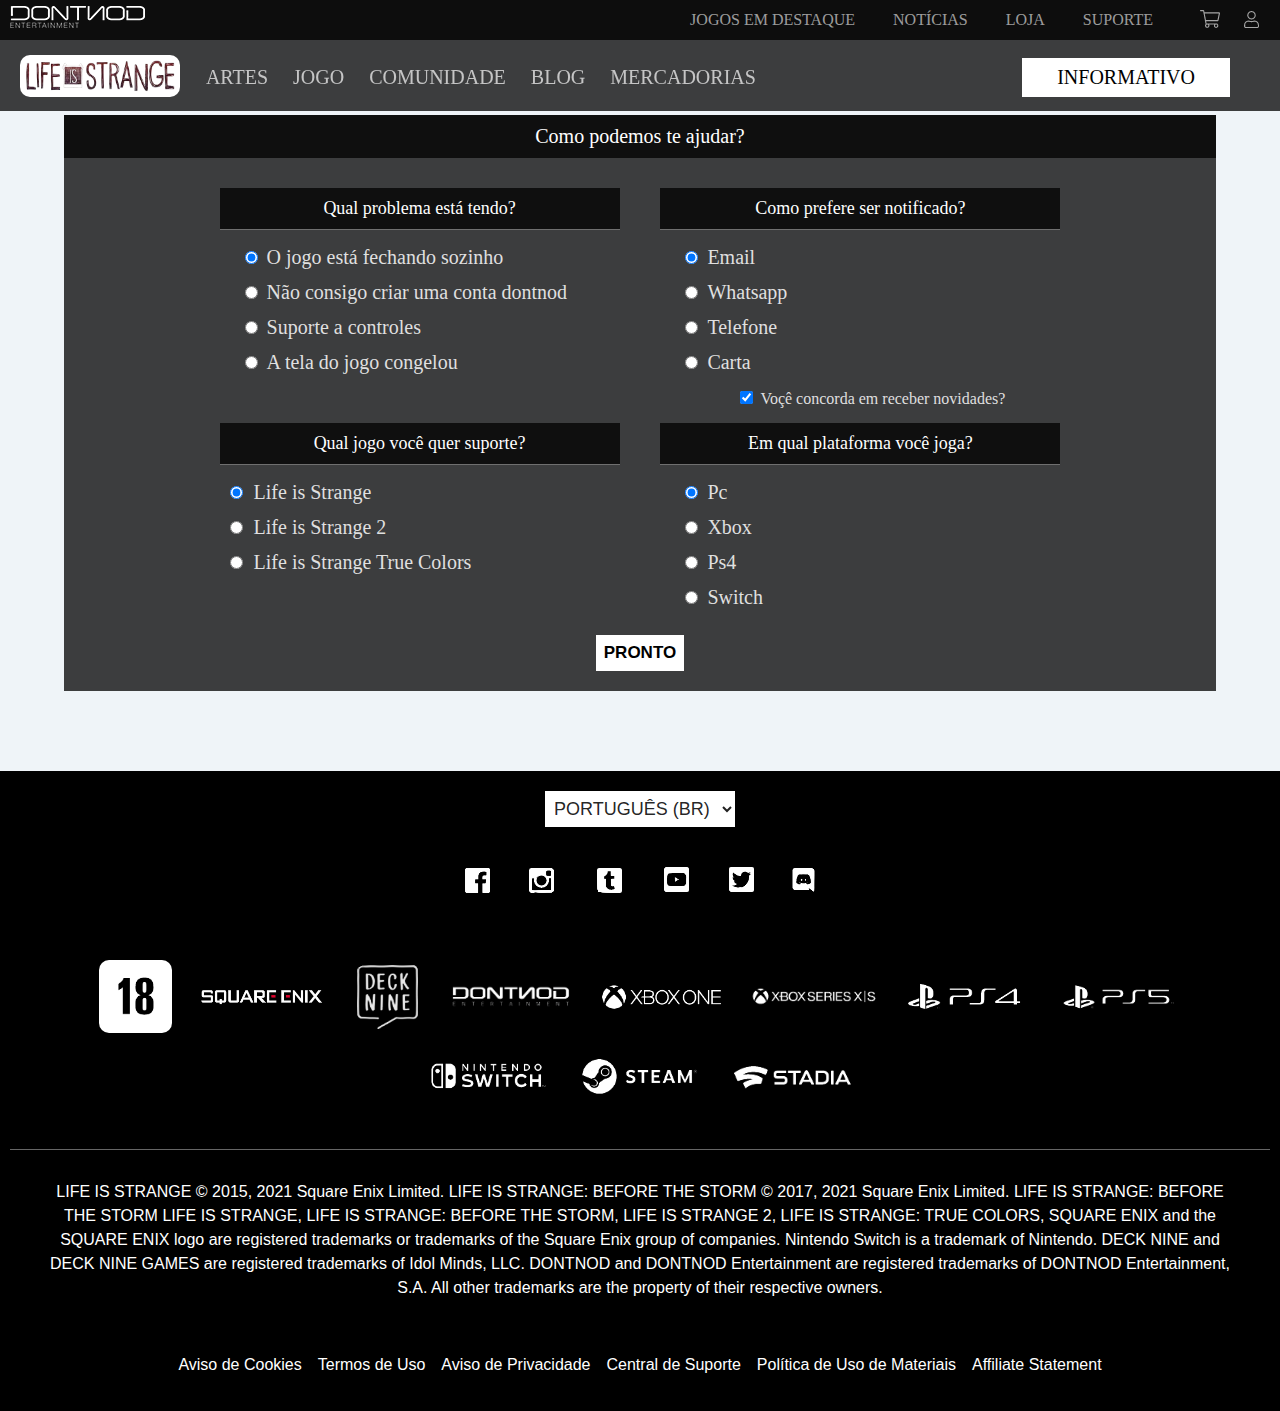
<file: Suporte.html>
<!DOCTYPE html>
<html lang="pt-br">
<head>
    <meta charset="UTF-8">
    <title>Life is Strange</title>
    <link rel="stylesheet" href="styles/style.css">
    <link rel="stylesheet" href="styles/suporte.css">
    <link rel="shortcut icon" href="imagens/icone-LIS-navegador.icon">
</head>
<body class="body-LIS">
    <div class="header-div-LIS-008">
        <header>
            <div class="header-cima-desenvolvedora-icones-002">
                <div class="logo-dontnod-header-cima-032">
                    <a href="https://dont-nod.com/en/"><img src="imagens/dontnod-vsBHb8f2IT.png" alt="Logo da Dontnod"></a>
                </div>
                <div class="div-header-cima-right-005">
                    <ul class="lista-cima-header-003">
                        <a class="link-lista-cima-header-003" href=""><li class="li-header-cima-078">Jogos em destaque</li></a>
                        <a class="link-lista-cima-header-003" href="https://square-enix-games.com/pt_BR/news"><li class="li-header-cima-078">Notícias</li></a>
                        <a class="link-lista-cima-header-003" href="https://store.na.square-enix-games.com/en_US/"><li class="li-header-cima-078">Loja</li></a>
                        <a class="link-lista-cima-header-003" href=""><li class="li-header-cima-078">Suporte</li></a>
                    </ul>
                    <a href="https://store.na.square-enix-games.com/en_US/"><img class="img1-2-icone-cima-header-009" src="imagens/icone-carro.png" alt="Carrinho de Compras"></a>
                    <a href="https://membership.square-enix.com/register"><img class="img1-2-icone-cima-header-009" src="imagens/user-icone.png" alt="Usuário"></a>
                </div>
            </div>
                <ul class="LIS-ul-li-header">
                    <input type="checkbox" id="menu-oculto">

                    <div class="div-logo-lista-conjunto-087">
                        <div class="logo-header-div-002">
                            <a href="index.html"><img class="img1-lis-header-logo" src="imagens/logo-LIS.png" alt="Logo Life is Strange"></a>
                        </div>
                        <div class="itens-lista-header-LIS-004">
                            <li class="item-li-cabecalho">Artes</li>
                            <li class="item-li-cabecalho">Jogo</li>
                            <li class="item-li-cabecalho">Comunidade</li>
                            <li class="item-li-cabecalho">Blog</li>
                            <li class="item-li-cabecalho">Mercadorias</li>
                        </div>
                    </div>
                    <div class="informativo-div-020">
                        <p>Informativo</p>
                    </div>

                    <label for="menu-oculto">
                        <div class="menu-opcoes-3-riscos-092">
                            <img src="imagens/Menu.png" alt="Menu">
                        </div>
                    </label>
                </ul>

                <div class="div-espaço-para-itens-baixo-759"></div>
        </header>
    </div>
    
    <main>
        <section class="s1">
            <div class="div-div-ajudar-suporte-problema-002">
                <div class="div-ajudar-podemos-suporte-004">
                    <p class="como-podemos-ajudar-suprote-007">Como podemos te ajudar?</p>
                </div>
            </div>
            <div class="div-form-suporte-problema-005">
                
                <form class="form-problema-tendo-suporte-090">
                    
                    <fieldset class="fieldset-1-all-itens-444">
                        <div class="div-div-problema-tendo-all-076">
                            <section>
                                <div class="div-titulo-form-opcoes-089">
                                    <legend class="qual-problema-suporte-080">Qual problema está tendo?</legend>
                                </div>
                                
                                <fieldset class="labels-div-form-qual-problema-072">
                                    <label class="label-form-suporte-life-073"><input class="input-form-suporte-life-008" type="radio" name="problema-tendo" checked>O jogo está fechando sozinho</label>
                                    <label class="label-form-suporte-life-073"><input class="input-form-suporte-life-008" type="radio" name="problema-tendo">Não consigo criar uma conta dontnod</label>
                                    <label class="label-form-suporte-life-073"><input class="input-form-suporte-life-008" type="radio" name="problema-tendo">Suporte a controles</label>
                                    <label class="label-form-suporte-life-073"><input class="input-form-suporte-life-008" type="radio" name="problema-tendo">A tela do jogo congelou</label>
                                </fieldset>
                            </section>

                            <section>
                                <div class="div-titulo-form-opcoes-089">
                                    <legend class="qual-problema-suporte-080">Como prefere ser notificado?</legend>
                                </div>
                                
                                <fieldset class="labels-div-form-qual-problema-072">
                                    <label class="label-form-suporte-life-073"><input class="input-form-suporte-life-008" type="radio" name="notificar-problema" checked>Email</label>
                                    <label class="label-form-suporte-life-073"><input class="input-form-suporte-life-008" type="radio" name="notificar-problema">Whatsapp</label>
                                    <label class="label-form-suporte-life-073"><input class="input-form-suporte-life-008" type="radio" name="notificar-problema">Telefone</label>
                                    <label class="label-form-suporte-life-073"><input class="input-form-suporte-life-008" type="radio" name="notificar-problema">Carta</label>
                                </fieldset>
                                
                                <fieldset class="check-div-box-notificar-suprote-036">
                                    <label class="label-suporte-check-notificado-box-786"><input type="checkbox" value="checkbox" checked class="checkbox-voce-concorda-notificar-suporte-091">Voçê concorda em receber novidades?</label>
                                </fieldset>
                            </section>

                            <section> 
                                <div class="div-titulo-form-opcoes-089">
                                    <legend class="qual-problema-suporte-080">Qual jogo você quer suporte?</legend>
                                </div>

                                <fieldset class="labels-div-form-qual-problema-072 fieldset-content-023">
                                    <input type="radio" name="lifes" class="input-form-suporte-life-008" id="life-strange-is" checked>
                                    <label for="life-strange-is" class="label-form-suporte-life-073">Life is Strange</label>
                                    <br><input type="radio" name="lifes" class="input-form-suporte-life-008" id="life-strange-is-1">
                                    <label for="life-strange-is-1" class="label-form-suporte-life-073">Life is Strange 2</label>
                                    <br><input type="radio" name="lifes" class="input-form-suporte-life-008" id="life-strange-is-2">
                                    <label for="life-strange-is-2" class="label-form-suporte-life-073">Life is Strange True Colors</label>
                                </fieldset>
                            </section>

                            <section>
                                <div class="div-titulo-form-opcoes-089">
                                    <legend class="qual-problema-suporte-080">Em qual plataforma você joga?</legend>
                                </div>

                                <fieldset class="labels-div-form-qual-problema-072">
                                    <label class="label-form-suporte-life-073"><input class="input-form-suporte-life-008" type="radio" name="plataforma-jogar" checked>Pc</label>
                                    <label class="label-form-suporte-life-073"><input class="input-form-suporte-life-008" type="radio" name="plataforma-jogar">Xbox</label>
                                    <label class="label-form-suporte-life-073"><input class="input-form-suporte-life-008" type="radio" name="plataforma-jogar">Ps4</label>
                                    <label class="label-form-suporte-life-073"><input class="input-form-suporte-life-008" type="radio" name="plataforma-jogar">Switch</label>
                                </fieldset>
                            </section>
                        </div>

                        <fieldset class="submit-enviar-button-form1-pronto-000">
                            <input type="submit" value="Pronto" class="enviar-pronto-botao-form-009">
                        </fieldset>
                    </fieldset>
                </form>
            </div>
        </section>
    </main>
    
    <footer class="footer-LIS-001">
        
        <div class="select-div-idioma-footer-001">
            <select class="select-idioma-footer-008">
                <option>Português (BR)</option>
                <option>Español (ES)</option>
                <option>Deutsch (DE)</option>
                <option>Italiano (IT)</option>
                <option>Français (FR)</option>
                <option>English (NL)</option>
                <option>English (UK)</option>
                <option>English (US)</option>
            </select>
        </div>
        
        <div class="social-div-footer-logo-002">
            <a href="https://www.facebook.com/LifeIsStrangeGame"><img class="social-item-div-footer-logo-007" src="imagens/Life-is-Strange-bg22.png" alt="Facebook" title="Facebook"></a>
            <a href="https://www.instagram.com/lifeisstrangegame/"><img class="social-item-div-footer-logo-007" src="imagens/Life-is-Strange-bg23.png" alt="Instagram" title="Instagram"></a>
            <a href="https://lifeisstrange-blog.tumblr.com/"><img class="social-item-div-footer-logo-007" src="imagens/Life-is-Strange-bg24.png" alt="Tumblr" title="Tumblr"></a>
            <a href="https://www.youtube.com/user/lifeisstrange"><img class="social-item-div-footer-logo-007" src="imagens/Life-is-Strange-bg25.png" alt="YouTube" title="YouTube"></a>
            <a href="https://twitter.com/LifeIsStrange"><img class="social-item-div-footer-logo-007" src="imagens/Life-is-Strange-bg26.png" alt="Twitter" title="Twitter"></a>
            <a href="https://discord.com/invite/lifeisstrange"><img class="social-item-div-footer-logo-007" src="imagens/Life-is-Strange-bg27.png" alt="Discord" title="Discord"></a>

        </div>
        
        <div class="img-div-footer-logos-empresas-002">
            <a href="https://www.justica.gov.br/seus-direitos/classificacao"><img id="logo-18-footer-004" class="img-arquivo-logos-002" src="imagens/Life-is-Strange-bg8.png" alt="Para Maior de 18 Anos" title="Class Ind"></a>
            <a href="https://square-enix-games.com/pt_BR/home"><img id="bg10-life-logo" class="img-arquivo-logos-002" src="imagens/Life-is-Strange-bg10.png" alt="Square Enix" title="Square Enix"></a>
            <a href="https://deckninegames.com/"><img class="img-arquivo-logos-002" src="imagens/Life-is-Strange-bg21.png" alt="Deck Nine" title="Deck Nine Games"></a>
            <a href="https://dont-nod.com/"><img id="bg11-life-logo" class="img-arquivo-logos-002" src="imagens/Life-is-Strange-bg11.png" alt="Dontnod Entertainment" title="Dontnod"></a>
            <a href="https://www.xbox.com/pt-BR/"><img class="img-arquivo-logos-001" src="imagens/Life-is-Strange-bg16.png" alt="Xbox One" title="Xbox One"></a>
            <a href="https://www.xbox.com/pt-BR/"><img class="img-arquivo-logos-001" src="imagens/Life-is-Strange-bg15.png" alt="Xbox Series X/S" title="Xbox Series X/S"></a>
            <a href="https://www.playstation.com/en-us/ps4/"><img class="img-arquivo-logos-001" src="imagens/Life-is-Strange-bg13.png" alt="PS4" title="PS4"></a>
            <a href="https://www.playstation.com/en-us/ps5/"><img class="img-arquivo-logos-001" src="imagens/Life-is-Strange-bg17.png" alt="PS5" title="PS5"></a>
            <a href="https://www.nintendo.com/pt_BR/switch/system/"><img class="img-arquivo-logos-001" src="imagens/Life-is-Strange-bg18.png" alt="Nitendo Switch" title="Nitendo Switch"></a>
            <a href="https://store.steampowered.com/"><img class="img-arquivo-logos-001" src="imagens/Life-is-Strange-bg19.png" alt="Steam" title="Steam"></a>
            <a href="https://stadia.google.com/"><img class="img-arquivo-logos-001" src="imagens/Life-is-Strange-bg20.png" alt="Stadia" title="Stadia"></a>
        </div>
        <div class="div-linha-footer-002">

        </div>
        
        <p class="footer-paragrafo-001">LIFE IS STRANGE © 2015, 2021 Square Enix Limited. LIFE IS STRANGE: BEFORE THE STORM © 2017, 2021 Square Enix Limited. LIFE IS STRANGE: BEFORE THE STORM LIFE IS STRANGE, LIFE IS STRANGE: BEFORE THE STORM, LIFE IS STRANGE 2, LIFE IS STRANGE: TRUE COLORS, SQUARE ENIX and the SQUARE ENIX logo are registered trademarks or trademarks of the Square Enix group of companies. Nintendo Switch is a trademark of Nintendo. DECK NINE and DECK NINE GAMES are registered trademarks of Idol Minds, LLC. DONTNOD and DONTNOD Entertainment are registered trademarks of DONTNOD Entertainment, S.A. All other trademarks are the property of their respective owners.</p>
        <div class="footer-div-paragrafos-full-002">
            <a class="link-footer-direitos-autorais-090" href="https://square-enix-games.com/pt_BR/documents/cookies?_ga=2.76447059.71385713.1624910850-1132117594.1624910850"><p class="lista-footer-029">Aviso de Cookies</p></a>
            <a class="link-footer-direitos-autorais-090" href="https://square-enix-games.com/pt_BR/documents/tnc?_ga=2.76447059.71385713.1624910850-1132117594.1624910850"><p class="lista-footer-029">Termos de Uso</p></a>
            <a class="link-footer-direitos-autorais-090" href="https://square-enix-games.com/pt_BR/documents/privacy?_ga=2.77100627.71385713.1624910850-1132117594.1624910850"><p class="lista-footer-029">Aviso de Privacidade</p></a>
            <a class="link-footer-direitos-autorais-090" href="https://support.na.square-enix.com/index.php?_ga=2.77100627.71385713.1624910850-1132117594.1624910850"><p class="lista-footer-029">Central de Suporte</p></a>
            <a class="link-footer-direitos-autorais-090" href="https://square-enix-games.com/pt_BR/documents/materialusagepolicy?_ga=2.69697110.71385713.1624910850-1132117594.1624910850"><p class="lista-footer-029">Política de Uso de Materiais</p></a>
            <a class="link-footer-direitos-autorais-090" href="https://square-enix-games.com/en_EU/documents/affiliate-statement?_ga=2.69697110.71385713.1624910850-1132117594.1624910850"><p class="lista-footer-029">Affiliate Statement</p></a>
        </div>
    </footer>

    <audio src="" autoplay loop></audio>

</body>
</html>
</file>
<file: styles/style.css>
* {
    margin: 0px;
    padding: 0px;
    border: 0;
    box-sizing: border-box;
    outline: 0;
    scroll-behavior: smooth;
}

:root {

}

.body-LIS {
    background-color: #fff;
    background: url(../imagens/BG-02.png);
    background-repeat: no-repeat;
    background-size: cover;
    user-select: none;
    overflow-x: hidden;
}

.body-LIS::-webkit-scrollbar {
    width: 8px;
}

.body-LIS::-webkit-scrollbar-thumb {
    background-color: rgb(100, 49, 49);
}

header {
    z-index: 10 !important;
}

.header-div-LIS-008{

}
.header-original-pai-topo-451{

}
.header-cima-desenvolvedora-icones-002{
    background-color: rgb(13, 13, 13);
    position: fixed;
    width: 100%;
    padding: 6px 10px;
    display: flex;
    flex-direction: row;
    justify-content: space-between;
    align-items: center;
    vertical-align: middle;
    box-sizing: border-box;
    height: 40px;
    z-index: 10;
}
.logo-dontnod-header-cima-032{
    align-items: center;
}
.div-header-cima-right-005{
    display: flex;
    flex-direction: row;
}
.lista-cima-header-003{
    list-style: none;
    display: flex;
    flex-direction: row;
    align-items: center;
}
.link-lista-cima-header-003{
    text-decoration: none;
}
.li-header-cima-078{
    vertical-align: middle;
    margin-right: 38px;
    color: rgba(255, 255, 255, 0.6);
    text-transform: uppercase;
    text-align: center;
    font-size: 1em;
    cursor: pointer;
    transition: 0.3s; /* Para adicionar mais de uma propriedade no transition é só da a virgula e dar o segundo em cada um deles*/
    transition-property: color;
}
.li-header-cima-078:hover{
    color: rgb(204, 204, 204);
}
.img1-2-icone-cima-header-009{
    align-items: center;
    cursor: pointer;
    transition: 0.3s filter;
}
.img1-2-icone-cima-header-009:hover{
    filter: brightness(1.5);
}
.img1-lis-header-logo{
    width: 160px;
    height: 42px;
    padding: 5px;
    background-color: white;
    border-radius: 10px;
    transition-timing-function: ease;
    transition-duration: 1s; /* Essa duração afeta o transition-timing-function */
    transition: 0.3s transform, 0s background-color; /*Background-color esta ai só de exemplo*//* Lembre de colocar a tag que vc quer aplicar o transition para ele não se aplicar em todo o conteúdo*/ /* Para adicionar mais de uma propriedade no transition é só da a virgula e dar o segundo em cada um deles*/
    box-sizing: border-box;
}
.img1-lis-header-logo:hover{
    transform: scale(1.03);
}
.itens-lista-header-LIS-004{
    display: flex;
    position: relative;
    left: 63px;
    align-items: center;
}

.LIS-ul-li-header{
    display: flex;
    flex-direction: row;
    list-style: none;
    background-color: rgb(0,0,0,0.75);
    padding: 15px 10px 10px 20px;
    align-items: center;
    position: fixed;
    right: 0px;
    top: 39.5px;
    width: 100%;
    box-sizing: border-box;
    justify-content: space-between;
    z-index: 10;
}

.menu-opcoes-3-riscos-092 { 
    display: none; 
}

#comprar-game {
    background-color: gray;
    display: inline-block;
    padding: 8px 35px;
    color: rgba(0, 0, 0, 0.87);
    font-size: 18px;
    font-family: sans-serif;
    text-transform: uppercase;
    text-decoration: none;
    cursor: default;
    pointer-events: none;
    box-shadow: 1px 1px 3px #0d0d0d27;
} /* -----------------------------------------------------------------Parei aqui---------------------------------------- */

.comprar__game {
    background-color: #f9e33d !important;
    cursor: pointer !important;
    pointer-events: all !important;
    transition: padding 100ms ease-in-out, transform 100ms ease-in-out;
}

.comprar__game:hover {
    padding: 8px 45px !important;

}

.comprar__game:active {
    transform: translateY(1.5px);
}

#Ocult {
    pointer-events: none;
    transform: translateX(-15px);
    opacity: 0;
    transition: all 400ms ease-in-out;
    animation: sumir 400ms both 500ms ease-in-out;
}

@keyframes sumir {
    100% {
        position: absolute;
        z-index: -10;
    }
}

#Ocult2 {
    pointer-events: none;
    transform: translateX(-15px);
    opacity: 0;
    display: none;
}

.LIS-ul-li-header input {
    width: 0px;
}

.div-logo-lista-conjunto-087{
    display: flex;
}

#menu-oculto {
    position: absolute;
    opacity: 0;
}

.logo-header-div-002{
    width: 14%;

}

.item-li-cabecalho{
    margin: 0 0 0 15px;
    padding: 5px;
    font-size: 20px;
    cursor: pointer;
    color: rgba(255, 255, 255, 0.7);
    text-transform: uppercase;
    transition: 0.5s color; /* Lembre de colocar a tag que vc quer aplicar o transition para ele não se aplicar em todo o conteúdo*/  /* Para adicionar mais de uma propriedade no transition é só da a virgula e dar o segundo em cada um deles*/
}
.item-li-cabecalho:hover{
    color: rgba(255,255,255, 1);

}
.informativo-div-020{
    color: #000000;
    background-color: #fff;
    padding: 8px 35px;
    margin-right: 40px;
    font-size: 20px;
    text-transform: uppercase;
    cursor: pointer;
}

.LIS-ul-li-header label {
    display: none;
}

.video-2-home-index-trailer-inicial-remastered-lis-802{
    display: none;
}
.div-espaço-para-itens-baixo-759{
    display: block;
    height: 115px;
}
.compre-div-div-div-img-remastered-true-colors-126{
    display: inline-block;
    position: absolute;
    left: 0;
    bottom: 0;
    padding: 0 0 20px 60px;

}

.compre-div-div-img-remastered-true-colors-176{
    padding: 5px 10px;
    border-radius: 20px;
    transition: transform 350ms ease-in-out;
}

.compre-div-div-img-remastered-true-colors-176:hover{
    transform: scale(1.05);
    cursor: pointer;
}

.compre-div-img-remastered-true-colors-052{
    display: flex;
    flex-direction: column;

}
.div-img-lis-logo-vMEWnV7nR-png-094{
    padding: 10px;
    margin-left: 40px;

}
.img-lis-logo-vMEWnV7nR-png-095{
    width: 200px;

}
.img-true-colors-remastered-lis-compre-911{
    width: 390px;
}
.div-div-button-reserve-ja-collection-true-remastered-017{
    display: block;
    text-align: end;
    padding: 12px;
}

.div-button-reserve-ja-collection-true-remastered-012{
    background-color: #f9e33d;
    display: inline-block;
    padding: 8px 35px;
    color: rgba(0, 0, 0, 0.87);
    font-size: 18px;
    font-family: sans-serif;
    text-transform: uppercase;
    cursor: pointer;
    margin-right: 40px;
    margin-top: 10px;
    box-shadow: 1px 1px 3px #0d0d0d27;
    transition: padding 100ms ease-in-out, transform 100ms ease-in-out, border 100ms ease-in-out;
}

.div-button-reserve-ja-collection-true-remastered-012:hover{
    padding: 8px 45px;
}

.div-button-reserve-ja-collection-true-remastered-012:active{
    transform: translateY(1.5px);
}

#escondido-reserve-ja-032{
    display: none;
}

.div-div-div-div-assista-trailer-explore-all-seta-baixo-189{
    display: block;
    float: right;
    position: absolute;
    bottom: 0;
    right: 0;
    padding: 0 40px 0;
}

.div-div-div-assista-trailer-explore-seta-baixo-109{
    display: inline-block;
}

.div-div-assista-trailer-div-explore-seta-baixo-119{
    display: inline-block;
}

.div-div-assista-trailer-explore-seta-baixo-009{
    display: inline-block;
}

.div-assista-trailer-explore-seta-baixo-006{
    display: flex;
    flex-direction: column;
}

.div-img-remastered-assistir-trailer-explore-992{
    padding: 0 32px 24px;
}

.img-lis-log-rngTxDprD-png-assistir-972{
    width: 100%;
}

.button-div-div-assita-trailer-p-012{
    text-align: center;
    padding-bottom: 23px;
}

.button-div-assita-trailer-p-011{
    background-color: #000000;
    display: inline-block;
}

.link-trailer-a-remastered-video-821{
    text-decoration: none;
}

.button-assita-trailer-p-017{
    color: #FFFFFF;
    font-size: 18px;
    font-family: sans-serif;
    text-transform: uppercase;
    padding: 8px 25px;
    cursor: pointer;
}

.div-div-conjunto-2-div-explore-seta-baixo-juntos-002{
    padding: 10px;
    text-align: center;
    display: flex;
    flex-direction: column;
    padding: 16px 0;
}

.div-conjunto-2-div-seta-explore-juntos-072{
    cursor: pointer;
    display: inline-block;
}

.div-conjunto-2-div-seta-explore-juntos-072:hover{
    position: relative;
    animation-duration: 0.6s;
    animation-name: slidein;
    animation-iteration-count: infinite;
    animation-timing-function: ease-in-out;
    animation-direction: alternate-reverse;

}

@keyframes slidein {
    from {
        transform: translateY(10px);
    }
}

.explore-div-p-ex-047{
    display: inline-block;
}

.explore-p-ex-037{
    color: #000000;
    background-color: white;
    border: 1px solid white;
    padding: 5px 10px;
    font-size: 12px;
    font-family: sans-serif;
    text-transform: uppercase;
    font-weight: 550;
}

.div-seta-baixo-img-baixo-028{
    display: inline-block;
}

.div-seta-baixo-img-baixo-028 img{
    filter: brightness(20);

}

.div-max-e-chloe-text-img-titulo-678{
    padding: 80px 0;
    text-align: center;
}

.div-max-e-chloe-center-grup-titulo-638{
    padding: 0 16px;
    display: inline-block;

}

.div-conjunto-tudo-max-e-chloe-all-754{
    display: flex;
    flex-direction: row;
    justify-content: flex-start;
}

.max-e-chloe-div-retornar-arcadia-bay-001{
    display: inline-block;
    width: 55%;
    vertical-align: middle;
    position: relative;
    left: 20px;
    box-sizing: border-box;

}

.div-h3-max-e-chloe-titulo-015{
    padding: 64px 24px 24px;
}

.h3-max-e-chloe-titulo-014{
    font-size: 36px;
    color: rgba(0, 0, 0, 0.87);
    text-align: start;
}

.div-info-max-e-chloe-jogos-premiados-008{
    background-color: #FFF;
    padding: 40px;
    box-shadow: 0px 0px 10px grey;
}

.info-max-e-chloe-jogos-premiados-007{
    font-size: 18px;
    font-weight: 300;
    line-height: 1.5;
    font-family: sans-serif;
    text-align: left;
    color:rgba(0, 0, 0, 0.87)
}

.img-max-e-chloe-div-1-2-075{
    display: inline-block;
    vertical-align: middle;
    background: url(../imagens/lis1-sQxAoKA0t-Max-e-Chloe.png);
    background-repeat: no-repeat;
    background-size: cover;
    width: 562.67px;
    height: 392px;
    background-position-x: center;
}

.div-conjunto-tudo-return-bay-arcadia-854{
    display: flex;
    flex-direction: row;
    justify-content: flex-end;
    padding: 85px 0 0;

}

.img-return-bay-arcadia-div-2-2-029{
    vertical-align: middle;
    display: inline-block;
    background: url(../imagens/bts1-1refHRrP4-Rachel-e-Chloe.png);
    background-repeat: no-repeat;
    background-size: cover;
    background-position-x: center;
    width: 562.67px;
    height: 392px;

}

.return-bay-div-farol-bay-002{
    display: inline-block;
    width: 55%;
    vertical-align: middle;
    position: relative;
    right: 40px;
    box-sizing: border-box;
}

.div-return-bay-titulo-085{
    padding: 64px 24px 24px;
}

.h3-return-bay-050{
    font-size: 36px;
    text-align: end;
    color: rgba(0, 0, 0, 0.87);
    text-transform: uppercase;
}

.div-info-return-bay-iluminada-099{
    background-color: #FFF;
    padding: 40px;
    margin-left: 20px;
    box-shadow: 0px 0px 10px grey;
}

.info-return-bay-cidadezinha-019{
    font-size: 18px;
    font-weight: 300;
    line-height: 1.5;
    font-family: sans-serif;
    text-align: left;
    color:rgba(0, 0, 0, 0.87)
}

.div-midia-screenshots-videos-cima-006{
    display: flex;
    flex-direction: row;
    justify-content: space-between;
    padding: 95px 24px 13px;
}

.div-midia-1-separada-midia-030{
    display: block;
    width: 100%;
    text-align: left;
}

.item-midia-sozinha-midia-070{
    font-weight: bold;
    text-transform: uppercase;
    font-size: 36px;
    letter-spacing: 0.06px;
    font-family: sans-serif;
    color: #000000DE;
    padding-left: 32px;
}

.div-screenshots-videos-2-juntos-003{
    display: flex;
}

.div-div-2-screenshots-videos-campo-021{
    padding: 0 24px;

}

.screenshots-videos-all-in-one-039{
    display: inline-block;
    padding: 5px 15px;
    border: 1px solid rgba(0, 0, 0, 0.00);
    cursor: pointer;
    font-size: 18px;
    font-family: sans-serif;
    line-height: 1.55;
    width: 170px;
    transition: 0.3s background-color; /* Lembre de colocar a tag que vc quer aplicar o transition para ele não se aplicar em todo o conteúdo*/ /* Para adicionar mais de uma propriedade no transition é só da a virgula e dar o segundo em cada um deles*/
}

.screenshots-videos-all-in-one-039:hover{
    background-color: rgba(0, 0, 0, 0.04);
}

.screenshots-videos-all-in-one-039:active{
    border-color: #000;
}

.name-item-screenshot-video-2-032{
    text-transform: uppercase;
    color: #000000DE;
    line-height: 1.43;
}

.div-div-div-selecao-imagens-4-midia-screenshots-271 {
    display: inline-flex;
    justify-content: center;
    flex-direction: column;
    align-items: center;
}

.div-div-selecao-imagens-4-midia-screenshots-071{
    display: grid;
    grid-template-columns: 1fr 1fr;
    width: 100%;
    flex-wrap: wrap;
    justify-content: center;
    box-sizing: border-box;
    padding: 16px 0;
}

.div-div-selecao-imagens-4-midia-screenshots-07211 {
    display: flex;
    justify-content: center;
    align-items: center;
    width: 100%;
    background-size: 100%;
    padding: 20px;
    flex-wrap: wrap;
    box-sizing: border-box;
}

.div-cobrindo-imagens-4-all-033{
    margin: 12px;
    box-sizing: border-box;
    overflow: hidden;
    height: fit-content;
    position: relative;
}

.close {
    display: inline-flex;
    position: absolute;
    right: 5px;
    top: 5px;
    cursor: pointer;
    transition: 0.4s transform ease-in-out, 0.5s opacity ease-out;
    opacity: 1;
    width: 40px;
    height: 40px;
    filter: invert(1);
    margin-right: 50px;
    margin-top: 10px;
}

.div-cobrindo-imagens-4-all-033:hover .svg-expand {
    display: inline-flex;
    transform: translateY(-70px);
    opacity: 1;
}

#expand-carrosel {
    margin-right: 50px;
}

.svg-expand {
    display: inline-flex;
    position: absolute;
    right: 0;
    bottom: -50;
    cursor: pointer;
    transition: 0.4s transform ease-in-out, 0.5s opacity ease-out;
    opacity: 0;
    margin-right: 50px;
}

.selecao-imagens-4-midia-screenshots-010{
    width: 596px;
    height: 333.75px;
    cursor: pointer;
    transition: 0.3s transform, 0.3s filter ease-out; /* ease-out (Animação de saída, quando as coisas estão se movendo fora) -> Começa a animação rápida no início, lento no final*/
}

.selecao-imagens-4-midia-screenshots-010:hover{
    filter: contrast(0.5);
}

.img-midia-01-inline-023{
    width: 100%;
}

#selecao-imagens-4-midia-screenshots-011{
    background: url(../imagens/LIS-Midia-01.png);
    background-size: cover;
    background-repeat: no-repeat;
    background-position: center;
    transition: 0.3s transform ease-in-out;
}

#selecao-imagens-4-midia-screenshots-011:hover{
    transform: scale(1.05);
}

#selecao-imagens-4-midia-screenshots-012{
    background: url(../imagens/LIS-Midia-02.png);
    background-size: cover;
    background-repeat: no-repeat;
    background-position: center;
    transition: 0.3s transform ease-in-out;
}

#selecao-imagens-4-midia-screenshots-012:hover{
    transform: scale(1.05);
}

#selecao-imagens-4-midia-screenshots-013{
    background: url(../imagens/LIS-Midia-03.png);
    background-size: cover;
    background-repeat: no-repeat;
    background-position: center;
    transition: 0.3s transform ease-in-out;
}

#selecao-imagens-4-midia-screenshots-013:hover{
    transform: scale(1.05);
}

#selecao-imagens-4-midia-screenshots-014{
    background: url(../imagens/LIS-Midia-04.png);
    background-size: cover;
    background-repeat: no-repeat;
    background-position: center;
    transition: 0.3s transform ease-in-out;
}

#selecao-imagens-4-midia-screenshots-014:hover{
    transform: scale(1.05);
}

.div-conjunto-3-reserve-ja-mudar-regiao-opcoes-regiao-selecione-051{
    text-align: center;

}

.reserve-ja-3-text-030{
    font-size: 36px;
    font-family: sans-serif;
    text-transform: uppercase;
    letter-spacing: 0.06px;
    font-weight: bold;
    color: #000000DE;
    padding: 8px;

}

.conjunto-div-div-mudar-e-select-regiao-mudar-2-175{
    padding: 8px;

}

.conjunto-div-mudar-e-select-regiao-mudar-2-105{
    display: flex;
    flex-direction: row;
    justify-content: center;
    flex-wrap: wrap;

}

.mudar-regiao-3-item-text-303{
    font-size: 16px;
    font-family: sans-serif;
    font-weight: bold;
    text-transform: uppercase;
    line-height: 1.5;
    color: #000000DE;
}

.mudar-regiao-3-item-lista-300{
    font-size: 16px;
    font-family: sans-serif;
    text-transform: uppercase;
    line-height: 1.5;
    color: #000000DE;
    background-color: #00000000;
    border-color: #00000000;
    cursor: pointer;


}

.option-select-3-escolher-regiao-all-763{
    text-transform: capitalize;

}

.div-selecione-jogo-text-3-088{
    padding: 8px;
    height: 47px;
    display: block;

}

.selecione-jogo-text-item-3-050{
    font-family: sans-serif;
    text-transform: uppercase;
    font-weight: bold;
    line-height: 1.167;
    letter-spacing: 0.06px;
    font-size: 20px;
    margin-block-start: 1em;
    color: #000000DE;
}

.div-div-3-img-bg-compre-ja-true-remastered-lis-2-098{
    display: flex;
    flex-direction: row;
    flex-wrap: wrap;
    justify-content: center;

}

.div-div-3-img-bg-compre-ja-true-remastered-lis-2-092{
    padding: 8px;
}

.div-3-img-bg-compre-ja-true-remastered-lis-2-992{
    width: 280px;
    height: 316px;
    cursor: pointer;
    box-shadow: 0px 4px 10px grey;
    transition: 0.3s box-shadow ease-in; /* ease-in (Animação de entrada, quando as coisas estão se movendo dentro) -> Começa a animação lento no início, rápido no final*/
}

.div-3-img-bg-compre-ja-true-remastered-lis-2-992:hover{
    box-shadow: 0px 4px 18px grey;

}

#div-3-img-bg-id-compre-ja-true-remastered-lis-2-924{
    background: url(../imagens/LIS-Compre-Ja-3-01.png);
    background-size: cover;
    background-repeat: no-repeat;
}

#div-3-img-bg-id-compre-ja-true-remastered-lis-2-910{
    background: url(../imagens/LIS-Compre-Ja-3-02.png);
    background-size: cover;
    background-repeat: no-repeat;
}

#div-3-img-bg-id-compre-ja-true-remastered-lis-2-118{
    background: url(../imagens/LIS-Compre-Ja-3-03.png);
    background-size: cover;
    background-repeat: no-repeat;
}

.dentro-border-img-3-true-remastered-lis-2-972{
    border: 4px solid #00000000;
    width: 280px;
    height: 317px;
    transition: border 200ms ease-in-out;
}

#meuId{
    border-color: #f9e33d;
}

#show-div {
    transition: all 300ms ease-in-out;
    overflow: hidden;
    opacity: 0;
    position: absolute;
    top: -100vh;
    left: -1000vw;
    padding: 0 20px 20px;
    display: inline-flex;
    justify-content: center;
    align-items: center;
    flex-direction: column;
    gap: 15px;
}

.show__div-exposed {
    opacity: 1 !important;
    position: static !important;
}

.div-div-text-plataforma-escolher-sua-selecione-064{
    padding: 8px;
    height: 47px;
}

.text-selecionar-plataforma-sua-item-title-551{
    font-size: 20px;
    font-family: sans-serif;
    font-weight: bold;
    line-height: 1.167; /* Aumenta a altura das letras*/
    letter-spacing: 0.06px; /* Aumenta a distância entre cada letra*/
    text-transform: uppercase;
    color: #000000DE;
    margin-block-start: 1em;
}

.div-img-6-console-forma-selecionar-066{
    display: flex;
    flex-direction: row;
    justify-content: center;
    flex-wrap: wrap;
    position: relative;
    transition: all 400ms ease-in-out;
}

.div-div-6-div-console-selecionar-all-conjunto-maior-058{
    padding: 8px;
    transition: all 200ms ease-in-out;
}

.div-img-6-cada-forma-console-1-a-6-084{
    width: 152px;
    height: 100px;
    cursor: pointer;
    box-shadow: 0 4px 10px grey;
    transition: 0.3s box-shadow ease-in; /* ease-in (Animação de entrada, quando as coisas estão se movendo dentro) -> Começa a animação lento no início, rápido no final*/
}

.div-img-6-cada-forma-console-1-a-6-084:hover{
    box-shadow: 0 4px 18px grey;
}

#div-img-id-6-cada-forma-console-1-a-6-801{
    background: url(../imagens/img-forma-console-01.png);
    background-size: cover;
    background-repeat: no-repeat;

}

#div-img-id-6-cada-forma-console-1-a-6-802{
    background: url(../imagens/img-forma-console-02.png);
    background-size: cover;
    background-repeat: no-repeat;
}

#div-img-id-6-cada-forma-console-1-a-6-803{
    background: url(../imagens/img-forma-console-03.png);
    background-size: cover;
    background-repeat: no-repeat;
}

#div-img-id-6-cada-forma-console-1-a-6-804{
    background: url(../imagens/img-forma-console-04.png);
    background-size: cover;
    background-repeat: no-repeat;
}

#div-img-id-6-cada-forma-console-1-a-6-805{
    background: url(../imagens/img-forma-console-05.png);
    background-size: cover;
    background-repeat: no-repeat;
}

#div-img-id-6-cada-forma-console-1-a-6-806{
    background: url(../imagens/img-forma-console-06.png);
    background-size: cover;
    background-repeat: no-repeat;
}

.img-item-6-1-a-6-forma-console-fonte-187{
    border: 4px solid #00000000;
    width: 152px;
    height: 100px;
    transition: border 200ms ease-in-out;
}

.div-img-max-001{
    background: url('../imagens/Life-is-Strange-bg4.png');
    background-repeat: no-repeat;
    background-size: cover;
    background-attachment: fixed;
}

.img-div-max-011{
    width: 100%;
    height: 100vh;
    position: relative;
    overflow: hidden;

}

.div-img-max-e-chloe-yt-lis-cena-butterfly-851 {
    display: inline-flex;
    border-width: 0 0 3px;
    border-style: solid;
    border-color: rgb(100, 49, 49);
    box-shadow: 0px 2px 8px grey;
    position: relative;
    z-index: -3;
    width: 100vw;
    height: 100vh;
}

.img-max-e-chloe-yt-lis-cena-butterfly-881{
    width: 100vw;
    position: absolute;
    bottom: 0;
}

.footer-LIS-001{
    background-color: black;
    color: white;
    padding: 10px;
    text-align: center;
}

.footer-LIS-div-101{
    display: inline-block;
}

.select-div-idioma-footer-001{
    padding: 10px;
}

.select-idioma-footer-008{
    padding: 7px 5px;
    font-size: 18px;
    background-color: #FFF;
    color: #000000DE;
    cursor: pointer;
    outline: 0;
    text-transform: uppercase;
    font-family: sans-serif;
    width: 190px;
    border-radius: 0px;
    text-align: center;
}

.select-idioma-footer-008 option {
    text-align: start;
    text-transform: capitalize;
}

.social-div-footer-logo-002{
    padding: 10px;
}

.social-item-div-footer-logo-007:hover{
    filter: brightness(.7);
}

.img-div-footer-logos-empresas-002{
    display: inline-block;
    padding: 25px 40px 40px;
}

.img-arquivo-logos-002{
    width: 93px;
    padding: 10px;
    vertical-align: middle;
}

#logo-18-footer-004{
    border-radius: 20px;
}

#bg10-life-logo{
    width: 150px;
}

#bg11-life-logo{
    width: 147px;
}

.img-arquivo-logos-001{
    width: 148px;
    padding: 10px;
    vertical-align: middle;

}

.div-linha-footer-002{
    width: 100%;
    height: 0px;
    border: solid rgba(255, 255, 255, 0.4);
    border-width: 0.001px 0 0 0;
}

.footer-div-paragrafos-full-002{
    padding: 16px;
    display: flex;
    flex-direction: row;
    flex-wrap: wrap;
    justify-content: center;

}

.link-footer-direitos-autorais-090{
    text-decoration: none;
    color: #FFFFFF;
}

.footer-paragrafo-001{
    text-align: center;
    padding: 30px;
    font-family: interstate, sans-serif;
    font-weight: 300;
    line-height: 1.5;
}

.lista-footer-029{
    display: inline-block;
    padding: 8px;
    font-family: interstate, sans-serif;
    font-weight: 300;
    line-height: 1.43;
}

.lista-footer-029::first-letter{
    text-transform: uppercase;
}

.topo-scroll {
    background-color: #FFFFFF;
    display: inline-flex;
    position: fixed;
    right: 40px;
    bottom: 40px;
    width: 40px;
    height: 40px;
    border-radius: 50%;
    display: inline-flex;
    justify-content: center;
    align-items: center;
    padding: 8px;
    transition: all 200ms ease-in-out;
    box-shadow: 0 0 5px rgba(0, 0, 0, 0.39);
    z-index: 10;
    opacity: 0;
    cursor: default;
    pointer-events: none;
}

.topo-scroll:hover {
    padding: 2px;
}

.topo-scroll--aparecer {
    opacity: 1 !important;
    cursor: pointer !important;
    pointer-events: all !important;
}

.topo-scroll svg {
    width: 70%;
    transform: translateY(-1px);
}
/* Device */
@media screen and (max-device-width: 960px) {
    .div-conjunto-tudo-max-e-chloe-all-754{
        flex-direction: column-reverse;
        display: flex;
        justify-content: center;
    }

    .topo-scroll {
        right: 20px;
        bottom: 20px;
    }

    #stop-explore {
        animation-duration: 0s;
        animation: none;
    }

    .div-conjunto-2-div-seta-explore-juntos-072{
        position: relative;
        animation-duration: 0.6s;
        animation-name: slidein;
        animation-iteration-count: infinite;
        animation-timing-function: ease-in-out;
        animation-direction: alternate-reverse;
    }

    .div-div-conjunto-2-div-explore-seta-baixo-juntos-002{
        padding: 10px 0 0;
        margin-left: 0px !important;
    }
    .img-max-e-chloe-div-1-2-075{
        width: 100% !important;
        height: 60vw;
        background: url(../imagens/lis1-sQxAoKA0t-Max-e-Chloe.png);
        background-repeat: no-repeat;
        background-size: 100vw 60vw;

    }
    .info-max-e-chloe-jogos-premiados-007{
        text-align: center;
    }
    .div-max-e-chloe-center-grup-titulo-638{
        padding: 0px;
        display: inline-block;
        box-sizing: border-box;
    }
    .img-max-e-chloe-div-1-2-075{
        background-position-x: 0px !important;
    }
    .div-conjunto-tudo-return-bay-arcadia-854{
        flex-direction: column;
        display: flex;
        justify-content: center;
        padding: 75px 0 0;
    }
    .img-return-bay-arcadia-div-2-2-029{
        width: 100% !important;
        height: 60vw;
        background: url(../imagens/bts1-1refHRrP4-Rachel-e-Chloe.png);
        background-size: 100vw 60vw;
        background-repeat: no-repeat;
    }
    .return-bay-div-farol-bay-002{
        width: 100%;
        position: static;
        padding: 0 16px;
    }
    .info-return-bay-cidadezinha-019{
        text-align: center;
    }
    .div-return-bay-titulo-085{
        padding: 32px 24px 16px;
    }
    .h3-return-bay-050{
        text-align: center;
        font-size: 28px;

    }
    .max-e-chloe-div-retornar-arcadia-bay-001{
        width: 100%;
        position: static;
        padding: 0 16px;

    }
    .div-h3-max-e-chloe-titulo-015{
        padding: 32px 24px 16px;
    }
    .h3-max-e-chloe-titulo-014{
        text-align: center;
        font-size: 28px;
    }
    .div-div-div-div-assista-trailer-explore-all-seta-baixo-189{
        width: 100%;
        padding: 0px;
        text-align: center;

    }
    .div-button-reserve-ja-collection-true-remastered-012{
        margin: 0px;
    }
    .div-div-button-reserve-ja-collection-true-remastered-312{
        display: inline-flex;
        flex-direction: column-reverse;
    }
    .div-div-assista-trailer-div-explore-seta-baixo-119{

    }
    .div-max-e-chloe-text-img-titulo-678{
        padding: 35px 0 80px !important;

    }
    .selecao-imagens-4-midia-screenshots-010 {
        padding: 0px;

    }
    .selecao-imagens-4-midia-screenshots-010:hover{
        transform: scale(1.0);
    }
    .div-cobrindo-imagens-4-all-033{
        padding: 0px;

    }
    #selecao-imagens-4-midia-screenshots-012{
        display: none;
    }
    #selecao-imagens-4-midia-screenshots-013{
        display: none;
    }
    #selecao-imagens-4-midia-screenshots-014{
        display: none;
    }
    #selecao-imagens-4-midia-screenshots-011{
        background-size: cover;
        width: 100%;
        height: 55vw;

    }

    .div-cobrindo-imagens-4-all-033{
        width: 100%;
        background-size: 100%;


    }
    .div-div-selecao-imagens-4-midia-screenshots-071{
        display: flex;
        width: 100%;
        background-size: 100%;
        padding-top: 0px;
    }

    .div-div-div-selecao-imagens-4-midia-screenshots-271{
        width: 100%;
        background-size: 100%;
    }
    .selecao-imagens-4-midia-screenshots-010 {

        width: 100%;
        background-size: 100%;



    }
    .div-midia-screenshots-videos-cima-006{
        flex-direction: column;
        align-items: center;
        padding: 74px 0 24px;
    }
    .item-midia-sozinha-midia-070{
        text-align: center;
        font-size: 28px;
        padding: 0px;
    }
    .div-div-2-screenshots-videos-campo-021 {
        padding: 0 10px;
    }
    .li-header-cima-078{
        display: none;
    }
    .footer-div-paragrafos-full-002{
        display: flex;
        flex-direction: column;
        font-size: 16px;
        font-family: interstate, sans-serif;
        font-weight: 300;
        line-height: 1.43;
        padding: 16px;
    }
    .link-footer-direitos-autorais-090{
        padding: 8px;
    }
    .footer-LIS-001{
        padding: 40px;
    }
    .footer-paragrafo-001{
        font-size: 18px;
        font-family: interstate, sans-serif;
        font-weight: 300;
        line-height: 1.5;
        padding: 16px;
    }
    .img-div-footer-logos-empresas-002{
        display: flex;
        flex-direction: column;
        padding: 16px;
    }
    .div-screenshots-videos-2-juntos-003{
        flex-direction: column;
        font-weight: bold;
    }
    .div-button-reserve-ja-collection-true-remastered-012{
        font-weight: bold;
    }
    .button-assita-trailer-p-017{
        font-weight: bold;
    }
    .img-div-max-011{
        background-size: 900px !important;
        border-width: 0px !important;
        border-style: none !important;
        box-shadow: none !important;
    }

    .screenshots-videos-all-in-one-039 {
        padding: 5px 0;
    }

}

/*Responsivo para Resoluções Maiores*/
@media screen and (min-width: 1367px) {
    .div-max-e-chloe-center-grup-titulo-638{
        padding: 0 16px;
        width: 1280px;
        display: inline-block;

    }
    .footer-LIS-div-101{
        display: inline-block;
        width: 1280px;

    }
}
/*Max & Chloe / Retorne a Arcadia Bay*/
@media screen and (max-width: 959px) {
    .div-max-e-chloe-center-grup-titulo-638{
        padding: 0px;
        display: inline-block;
        box-sizing: border-box;
    }

    .div-conjunto-tudo-max-e-chloe-all-754{
        flex-direction: column-reverse;
        display: flex;
        justify-content: center;
    }
    .img-max-e-chloe-div-1-2-075{
        width: 100%;
        height: 60vw;
        background: url(../imagens/lis1-sQxAoKA0t-Max-e-Chloe.png);
        background-repeat: no-repeat;
        background-size: 100vw 60vw;

    }
    .info-max-e-chloe-jogos-premiados-007{
        text-align: center;
    }
    .div-conjunto-tudo-return-bay-arcadia-854{
        flex-direction: column;
        display: flex;
        justify-content: center;
        padding: 75px 0 0;

    }
    .img-return-bay-arcadia-div-2-2-029{
        width: 100%;
        height: 60vw;
        background: url(../imagens/bts1-1refHRrP4-Rachel-e-Chloe.png);
        background-size: 100vw 60vw;
        background-repeat: no-repeat;
    }
    .return-bay-div-farol-bay-002{
        width: 100%;
        position: static;
        padding: 0 16px;
    }
    .info-return-bay-cidadezinha-019{
        text-align: center;
    }
    .div-return-bay-titulo-085{
        padding: 32px 24px 16px;
    }
    .h3-return-bay-050{
        text-align: center;
        font-size: 28px;
    }
    .max-e-chloe-div-retornar-arcadia-bay-001{
        width: 100%;
        position: static;
        padding: 0 16px;

    }
    .div-h3-max-e-chloe-titulo-015{
        padding: 32px 24px 16px;
    }
    .h3-max-e-chloe-titulo-014{
        text-align: center;
        font-size: 28px;
    }
}
@media screen
    and (max-width: 1356px)
    and (min-width: 1329px) {
    .img-return-bay-arcadia-div-2-2-029{
        width: 550px;

    }

    .img-max-e-chloe-div-1-2-075{
        width: 550px;
    }
}
@media screen and (max-width: 727px) {

}

/*Midia Seleção Screenshots / Videos*/
@media screen
    and (max-width: 1336px)
    and (min-width: 1332px) {
    .selecao-imagens-4-midia-screenshots-010 {

        width: 594px;
        height: 320.75px;


    }
}
@media screen
    and (max-width: 960px)
    and (min-width: 960px) {
    .div-conjunto-tudo-return-bay-arcadia-854{
        display: flex;
        justify-content: center;

    }
    .img-return-bay-arcadia-div-2-2-029{
        width: 408.91px;
        height: 392px;

    }
     .div-conjunto-tudo-max-e-chloe-all-754{
        display: flex;
        justify-content: center;

    }
    .img-max-e-chloe-div-1-2-075{
        width: 408.91px;
        height: 392px;

    }
    .div-h3-max-e-chloe-titulo-015{
        text-align: start;
    }


}
@media screen
    and (max-width: 1331px)
    and (min-width: 1329px) {
    .selecao-imagens-4-midia-screenshots-010 {

        width: 592px;
        height: 320.75px;


    }
}
@media screen
    and (max-width: 1328px)
    and (min-width: 1325px) {
    .selecao-imagens-4-midia-screenshots-010 {

        width: 590px;



    }
    .img-max-e-chloe-div-1-2-075{
        width: 549px;
    }
    .img-return-bay-arcadia-div-2-2-029{
        width: 549px;

    }
}
@media screen
    and (max-width: 1325px)
    and (min-width: 1325px) {
    .img-max-e-chloe-div-1-2-075{
        width: 548px;
    }
    .img-return-bay-arcadia-div-2-2-029{
        width: 548px;

    }

}
@media screen
    and (max-width: 1324px)
    and (min-width: 1285px) {
    .selecao-imagens-4-midia-screenshots-010 {

        width: 580px;

    }
    .img-max-e-chloe-div-1-2-075{
        width: 540px;
    }
    .img-return-bay-arcadia-div-2-2-029{
        width: 540px;

    }

}
@media screen
    and (max-width: 1305px)
    and (min-width: 1295px) {
    .img-max-e-chloe-div-1-2-075{
        width: 535px;
    }
    .img-return-bay-arcadia-div-2-2-029{
        width: 535px;

    }
    .selecao-imagens-4-midia-screenshots-010 {

        width: 570px;
        height: 320.75px;
    }

}
@media screen
    and (max-width: 1294px)
    and (min-width: 1284px) {
    .img-max-e-chloe-div-1-2-075{
        width: 530px;
    }
    .img-return-bay-arcadia-div-2-2-029{
        width: 530px;

    }
    .selecao-imagens-4-midia-screenshots-010 {

        width: 560px;
        height: 314.75px;
    }
}
@media screen
    and (max-width: 1283px)
    and (min-width: 1273px) {
    .img-max-e-chloe-div-1-2-075{
        width: 525px;
    }
    .img-return-bay-arcadia-div-2-2-029{
        width: 525px;

    }

}
@media screen
    and (max-width: 1272px)
    and (min-width: 1262px) {
    .img-max-e-chloe-div-1-2-075{
        width: 520px;
    }
    .img-return-bay-arcadia-div-2-2-029{
        width: 520px;

    }

}
@media screen
    and (max-width: 1261px)
    and (min-width: 1251px) {
    .img-max-e-chloe-div-1-2-075{
        width: 515px;
    }
    .img-return-bay-arcadia-div-2-2-029{
        width: 515px;

    }

}
@media screen
    and (max-width: 1250px)
    and (min-width: 1229px) {
    .img-max-e-chloe-div-1-2-075{
        width: 505px;
    }
    .img-return-bay-arcadia-div-2-2-029{
        width: 505px;

    }

}
@media screen
    and (max-width: 1228px)
    and (min-width: 1206px) {
    .img-max-e-chloe-div-1-2-075{
        width: 495px;
    }
    .img-return-bay-arcadia-div-2-2-029{
        width: 495px;

    }

}
@media screen
    and (max-width: 1205px)
    and (min-width: 1184px) {
    .img-max-e-chloe-div-1-2-075{
        width: 485px;
    }
    .img-return-bay-arcadia-div-2-2-029{
        width: 485px;

    }

}
@media screen
    and (max-width: 1183px)
    and (min-width: 1162px) {
    .img-max-e-chloe-div-1-2-075{
        width: 475px;
    }
    .img-return-bay-arcadia-div-2-2-029{
        width: 475px;

    }

}
@media screen
    and (max-width: 1161px)
    and (min-width: 1140px) {
    .img-max-e-chloe-div-1-2-075{
        width: 465px;
    }
    .img-return-bay-arcadia-div-2-2-029{
        width: 465px
    }
}
@media screen
    and (max-width: 1139px)
    and (min-width: 1117px) {
    .img-max-e-chloe-div-1-2-075{
        width: 455px;
    }
    .img-return-bay-arcadia-div-2-2-029{
        width: 455px;
    }

}
@media screen
    and (max-width: 1116px)
    and (min-width: 1095px) {
    .img-max-e-chloe-div-1-2-075{
        width: 445px;
    }
    .img-return-bay-arcadia-div-2-2-029{
        width: 445px;

    }

}
@media screen
    and (max-width: 1094px)
    and (min-width: 1073px) {
    .img-max-e-chloe-div-1-2-075{
        width: 435px;
        background-position-x: -56px;
    }
    .img-return-bay-arcadia-div-2-2-029{
        width: 435px;

    }

}
@media screen
    and (max-width: 1072px)
    and (min-width: 1051px) {
    .img-max-e-chloe-div-1-2-075{
        width: 425px;
    }
    .img-return-bay-arcadia-div-2-2-029{
        width: 425px;

    }

}
@media screen
    and (max-width: 1050px)
    and (min-width: 1029px) {
    .img-max-e-chloe-div-1-2-075{
        width: 415px;
    }
    .img-return-bay-arcadia-div-2-2-029{
        width: 415px;

    }

}
@media screen
    and (max-width: 1028px)
    and (min-width: 1006px) {
    .img-max-e-chloe-div-1-2-075{
        width: 405px;
    }
    .img-return-bay-arcadia-div-2-2-029{
        width: 405px;

    }

}
@media screen
    and (max-width: 1005px)
    and (min-width: 984px) {
    .img-max-e-chloe-div-1-2-075{
        width: 395px;
    }
    .img-return-bay-arcadia-div-2-2-029{
        width: 395px;

    }

}
@media screen
    and (max-width: 983px)
    and (min-width: 962px) {
    .img-max-e-chloe-div-1-2-075{
        width: 385px;
    }
    .img-return-bay-arcadia-div-2-2-029{
        width: 385px;

    }

}
@media screen
    and (max-width: 961px)
    and (min-width: 960px) {
    .img-max-e-chloe-div-1-2-075{
        width: 383px;
    }
    .img-return-bay-arcadia-div-2-2-029{
        width: 383px;

    }

}
@media screen
    and (max-width: 1284px)
    and (min-width: 1266px) {
    .selecao-imagens-4-midia-screenshots-010 {

        width: 560px;
        height: 314.75px;


    }
}
@media screen
    and (max-width: 1265px)
    and (min-width: 1225px) {
    .selecao-imagens-4-midia-screenshots-010 {

        width: 540px;
        height: 304.75px;


    }
}
@media screen
    and (max-width: 1224px)
    and (min-width: 1185px) {
    .selecao-imagens-4-midia-screenshots-010 {

        width: 520px;
        height: 293.75px;


    }
}
@media screen
    and (max-width: 1184px)
    and (min-width: 1145px) {
    .selecao-imagens-4-midia-screenshots-010 {

        width: 500px;
        height: 280.75px;


    }
}
@media screen
    and (max-width: 1144px)
    and (min-width: 1105px) {
    .selecao-imagens-4-midia-screenshots-010 {

        width: 480px;
        height: 270.75px;


    }
}
@media screen
    and (max-width: 1104px)
    and (min-width: 1065px) {
    .selecao-imagens-4-midia-screenshots-010 {

        width: 460px;
        height: 258.75px;


    }
}
@media screen
    and (max-width: 1064px)
    and (min-width: 1025px) {
    .selecao-imagens-4-midia-screenshots-010 {

        width: 440px;
        height: 247.75px;


    }
}
@media screen
    and (max-width: 1024px)
    and (min-width: 985px) {
    .selecao-imagens-4-midia-screenshots-010 {

        width: 420px;
        height: 236.75px;


    }
}
@media screen
    and (max-width: 984px)
    and (min-width: 945px) {
    .selecao-imagens-4-midia-screenshots-010 {

        width: 400px;
        height: 224.75px;


    }
}
@media screen and (max-width: 1029px) {
    .informativo-div-020{
        margin-right: 0px;

    }
}
@media screen and (max-width: 984px) {
    .img1-lis-header-logo{
        width: 160px;
    }
    .informativo-div-020{
        display: none;

    }

    .LIS-ul-li-header label {
        display: inline-block;
        cursor: pointer;
    }

    .logo-header-div-002 {
        display: flex;
        align-items: center;
        justify-content: center;
        width: 100%;
        padding-top: 50px;
    }

    .logo-header-div-002 > a {
        display: inline-flex;
    }

    .LIS-ul-li-header {
        justify-content: flex-end;
    }

    #div-logo-lista-conjunto-087--return {
        right: 0;
    }

    .menu-opcoes-3-riscos-092 {
        cursor: pointer;
        display: inline-flex;
    }

    .itens-lista-header-LIS-004 {
        display: flex;
        flex-direction: column;
        left: 0;
        margin: 70px 0 0 0;
    }

    .item-li-cabecalho{
        margin: 8px 0;
        font-size: 1.4em;
    }

    .div-logo-lista-conjunto-087 {
        display: flex;
        flex-direction: column;
        position: absolute;
        top: 0;
        right: calc(-90% - 65px);
        width: calc(90% - 65px);
        min-height: 100vh;
        background-color: #0D0D0D;
        transition: right 400ms 200ms ease-in-out;
    }
}
@media screen and (max-width: 1067px) {
    .compre-div-div-div-img-remastered-true-colors-126{
        padding: 10px;
    }
}
@media screen and (max-width: 1082px) {
    .img-div-max-011{
        background: url(../imagens/lis-re-max-chloe-mastered.png);
        background-repeat: no-repeat;
        background-size: cover;
        background-position: center;
        width: 100%;
        border-width: 0 0 3px;
        border-style: solid;
        border-color: rgb(100, 49, 49);
        box-shadow: 0px 2px 8px grey;
    }

    .explore-p-ex-037{
        color: white;
        background-color: #000000;
        border: 1px solid #000000;
    }

    .div-seta-baixo-img-baixo-028 img{
        filter: brightness(0);

    }

    .div-img-max-001{
        background: none;
    }

    #escondido-reserve-ja-032{
        display: inline-block;
        margin: 0px;
    }

    .div-img-max-e-chloe-yt-lis-cena-butterfly-851{
        display: none;
    }
    .div-escondido-collection-remastered-reserve-ja-013{
        display: inline-block;

    }
    .compre-div-div-div-img-remastered-true-colors-126{
        display: none;
    }
    .div-div-assista-trailer-div-explore-seta-baixo-119{
        display: flex;
        justify-content: center;



    }
}

@media screen
    and (max-width: 1082px) {
        .div-div-div-div-assista-trailer-explore-all-seta-baixo-189{
            width: 100%;
            padding: 0px;
            text-align: center;
        }
        .div-button-reserve-ja-collection-true-remastered-012{
            margin: 0px;
        }
        .div-div-button-reserve-ja-collection-true-remastered-312{
            display: inline-flex;
            flex-direction: column-reverse;
        }
        .div-div-assista-trailer-div-explore-seta-baixo-119{

    }
}
@media screen and (max-width: 727px) {
    .compre-div-div-div-img-remastered-true-colors-126{
        display: none;
    }
}

@media screen and (max-width: 959px) {    /* Imagem grande */
    .div-max-e-chloe-text-img-titulo-678{
        padding: 35px 0 80px;

    }
    .selecao-imagens-4-midia-screenshots-010 {
        padding: 0px;

    }
    .selecao-imagens-4-midia-screenshots-010:hover{
        transform: scale(1.0);
    }
    .div-cobrindo-imagens-4-all-033{
        padding: 0px;

    }
    #selecao-imagens-4-midia-screenshots-012{
        display: none;
    }
    #selecao-imagens-4-midia-screenshots-013{
        display: none;
    }
    #selecao-imagens-4-midia-screenshots-014{
        display: none;
    }

}
@media screen
    and (max-width: 959px) {
        #selecao-imagens-4-midia-screenshots-011{
            background-size: cover;
            width: 100%;
            height: 55vw;

        }
        .div-cobrindo-imagens-4-all-033{
            width: 100%;
            background-size: 100%;
        }
        .div-div-selecao-imagens-4-midia-screenshots-071{
            display: flex;
            width: 100%;
            background-size: 100%;
            padding-top: 0px;
        }
        .div-div-div-selecao-imagens-4-midia-screenshots-271{
            width: 100%;
            background-size: 100%;
        }
        .selecao-imagens-4-midia-screenshots-010 {

            width: 100%;
            background-size: 100%;



        }
        .div-midia-screenshots-videos-cima-006{
            flex-direction: column;
            align-items: center;
            padding: 74px 0 24px;
        }
        .item-midia-sozinha-midia-070{
            text-align: center;
            font-size: 28px;
            padding: 0px;
        }
        .div-div-2-screenshots-videos-campo-021 {
            padding: 0 10px;
        }
    }
@media screen and (max-width: 765px) {
    .li-header-cima-078{
        display: none;
    }

    .screenshots-videos-all-in-one-039 {
        padding: 5px 0;
    }
}

@media screen
    and (max-height: 560px) {
        .compre-div-div-div-img-remastered-true-colors-126 {
            top: 115px;
        }
}

@media screen
    and (max-height: 439px) {
        .div-div-conjunto-2-div-explore-seta-baixo-juntos-002 {
            padding: 16px 0 0;
        }

        .div-div-div-div-assista-trailer-explore-all-seta-baixo-189 {
            top: 120px;
        }
}
</file>
<file: styles/suporte.css>
*{
    padding: 0px;
    margin: 0px;
}

.div-img-max-002{
    width: 100%;
    height: 785px;
    background: url(../imagens/img-Life-is-Strange-steam-Cards-01.png);
    background-repeat: no-repeat;
    background-size: cover;
    border-radius: 0 0 20px 20px;
    box-sizing: border-box;
    border-width: 0 0 3px;
    border-style: solid;
    border-color: rgb(95, 37, 37);
    box-shadow: 0px 3px 10px grey;
    
}
.div-ajudar-podemos-suporte-004{
    width: 90%;
    margin: 0 auto 20px;
    
}

main {
    text-align: center;
    padding: 0 0 80px;
}

.s1 {
    background-color: rgb(0,0,0,0.75);
    display: inline-block;
    width: 90%;
}

.div-div-ajudar-suporte-problema-002{
    display: block;
    background-color: rgb(0,0,0,0.75);
    color: #fff;
    font-size: 20px;
    text-align: center;
}

.como-podemos-ajudar-suprote-007{
    padding: 10px;
    width: 100%;
}

.div-form-suporte-problema-005{
    margin: 0 auto;
    width: 80%;
    padding: 10px;
    border-radius: 5px 5px 20px 20px;
}
.div-titulo-form-opcoes-089{
    border-width: 0 0 0.001px 0;
    border-style: solid;
    border-color: rgba(255, 255, 255, 0.4);
    padding: 10px;
    background-color: rgb(0,0,0,0.75);
}
.qual-problema-suporte-080{
    color: #fff;
    font-size: 18px;
    text-align: center;
    
    
}
.form-problema-tendo-suporte-090{
    padding: 0 10px 10px;
}
.fieldset-1-all-itens-444{
    border-width: 0px;
}
.div-div-problema-tendo-all-076{
    display: flex;
    flex-direction: row;
    flex-wrap: wrap;
    justify-content: space-around;
    
    
}
.labels-div-form-qual-problema-072{
    text-align: start;
    padding: 10px;
    width: 400px;      /* Quando o valor do width é em px, ele faz os itens ficarem com o tamanho idêntico (isso se houver mais de 1 item). Em % ele aumenta ou diminui apartir do tamanho que já tem.*/
    border-width: 0px;
}

.fieldset-content-023 input {
    display: inline-block;
    margin: 0 7px 0 0;
}

.fieldset-content-023 label {
    display: inline-block;
    padding: 6px 6px 6px 0;
}

.label-form-suporte-life-073{
    color: #FFFFFFD9;
    display: block;
    padding: 6px 6px 6px 15px;
    font-size: 20px;
    
}
.label-form-suporte-life-073:hover{
    color: #FFFFFF;
}
.submit-enviar-button-form1-pronto-000{
    display: block;
    text-align: center;
    margin-top: 10px;
    border-width: 0px;
}
.input-form-suporte-life-008{
    margin-right: 9px;
    cursor: pointer;
}
.check-div-box-notificar-suprote-036{
    border-radius: 0 0 20px 20px;
    padding: 0 10px 15px 35px;
    border-width: 0px;
    
}
.label-suporte-check-notificado-box-786{
    color: #FFFFFFD9;
    padding: 3px;
}
.label-suporte-check-notificado-box-786:hover{
    color: #FFFFFF;
}
.checkbox-voce-concorda-notificar-suporte-091{
    margin-right: 7px;
    cursor: pointer;
}
.enviar-pronto-botao-form-009{
    background-color: #FFFFFF;
    color: #000000;
    border-width: 0px;
    padding: 8px;
    font-size: 17px;
    font-weight: bold;
    text-transform: uppercase;
    cursor: pointer;
    transition: .5s background-color;
}
.enviar-pronto-botao-form-009:hover{
    background-color: rgba(225, 225, 225);
}
</file>
